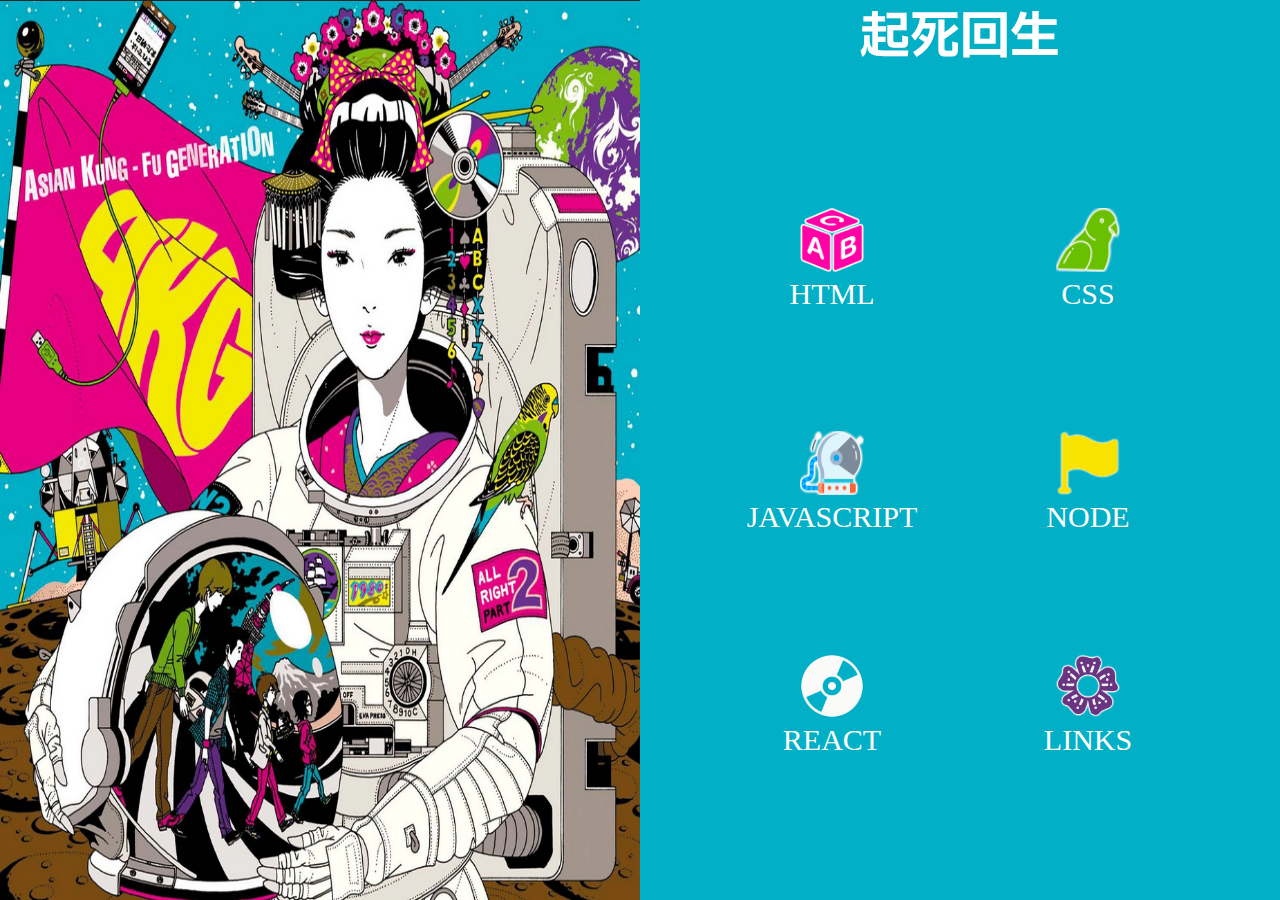
<file: index.html>
<!DOCTYPE html>
<html lang="pt-br">
<head>
  <link rel="shortcut icon" href="#">
  <meta charset="UTF-8">
  <meta http-equiv="X-UA-Compatible" content="IE=edge">
  <meta name="viewport" content="width=device-width, initial-scale=1.0">
  
  <title>起死回生</title>
<link href="style.css" rel="stylesheet"/>
</head>
<main id="mainMenu">
<img id="imgInicial" src="./img/Landmark.png" alt="">
<h1>起死回生</h1>
<ul>
  <li><a href="html.html"><img src="./img/icons/html.png" alt=""><p>html</p></a></li>
  <li><a href="css.html"><img src="./img/icons/css.png" alt=""><p>css</p></a></li>
  <li><a href="javascript.html"><img src="./img/icons/javascript.png" alt=""><p>javascript</p></a></li>
  <li><a href="node.html"><img src="./img/icons/node.png" alt=""><p>node</p></a></li>
  <li><a href="react.html"><img src="./img/icons/react.png" alt=""><p>react</p></a></li>
  <li><a href="links.html"><img src="./img/icons/links.png" alt=""><p>links</p></a></li>
</ul>
</main>
<script src="index.js"></script>
</body>
</html>
</file>
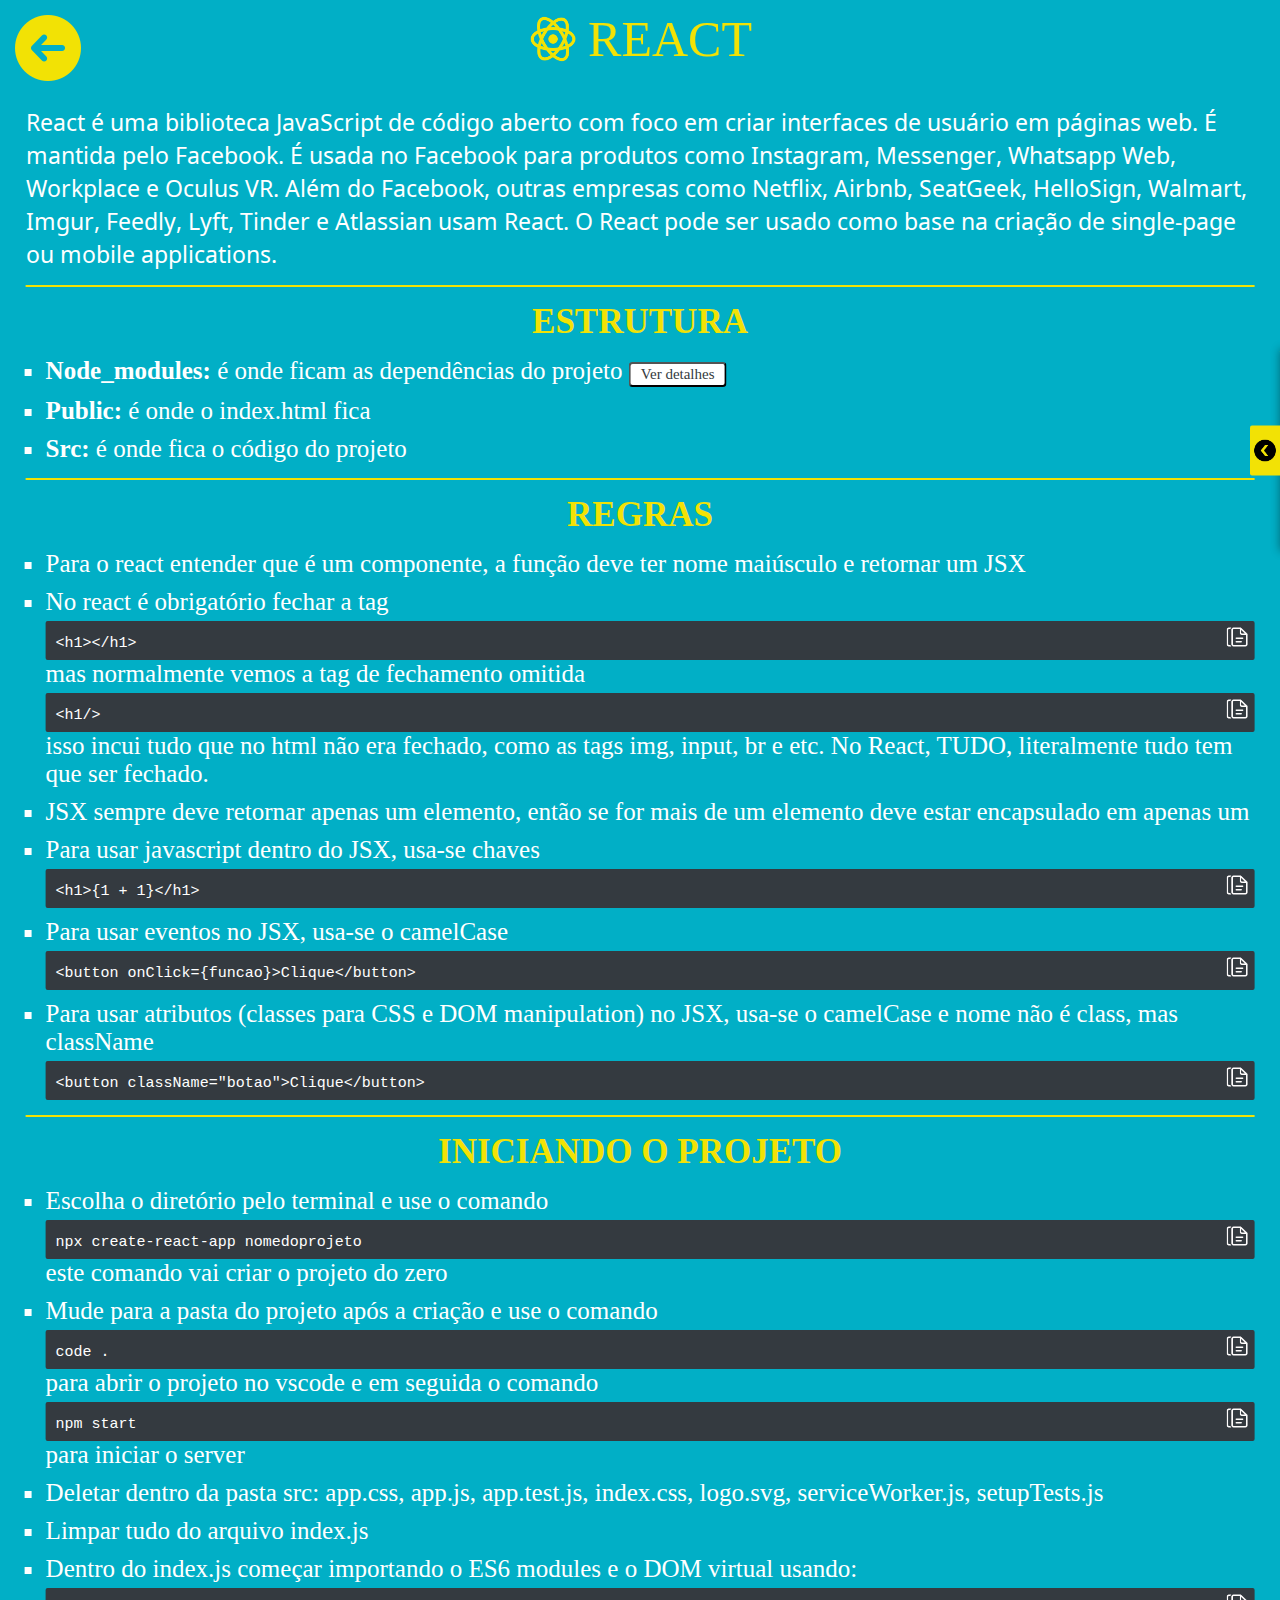
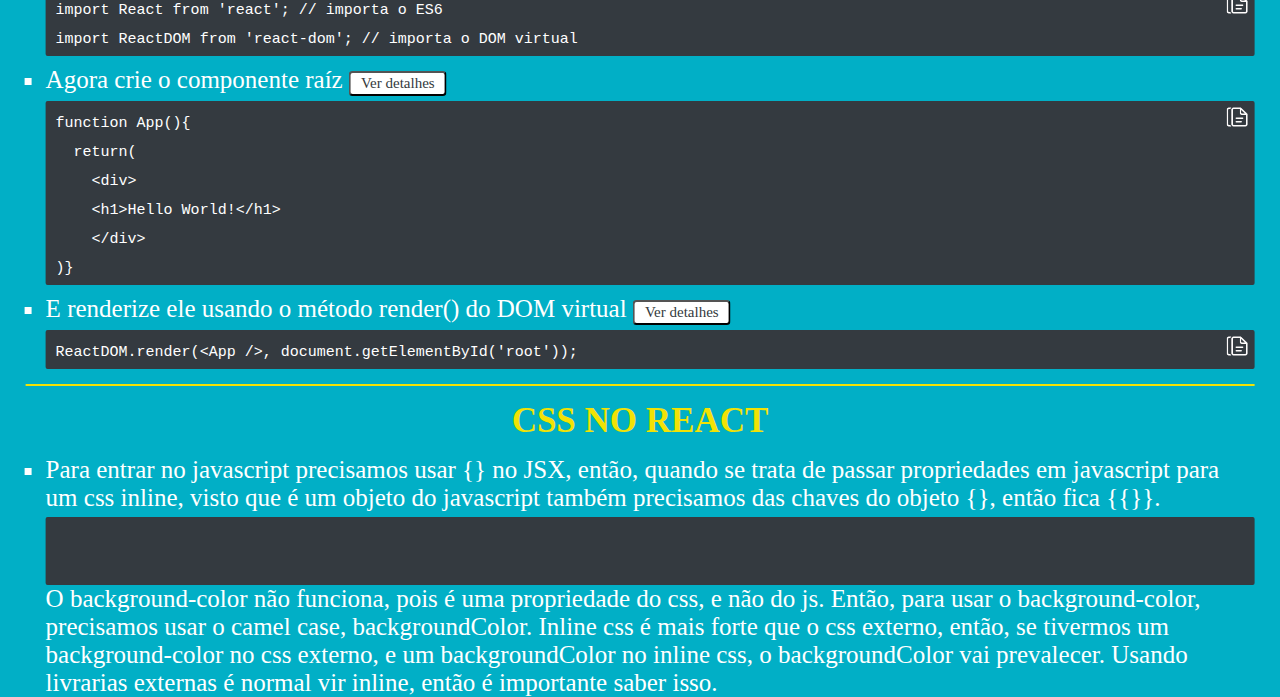
<file: react.html>
<!DOCTYPE html>
<html lang="pt-br">
<head>
  <link rel="shortcut icon" href="#">
  <meta charset="UTF-8">
  <meta http-equiv="X-UA-Compatible" content="IE=edge">
  <meta name="viewport" content="width=device-width, initial-scale=1.0">
  
  <title>起死回生</title>
<link href="style.css" rel="stylesheet"/>
</head>
<body>
<nav id="menuLateralReact" class="fechada">
  <h1>índice</h1>
  <ul class="primeiraLista">

  </ul>
  <div class="setaDeTrocaDeMenu">
    <figure class="setaEsquerda"><img src="./img/icons/setaEsquerda.png" alt=""></figure>
    <div class="numeroDaPaginaAtual">1</div>
    <figure class="setaDireita"><img src="./img/icons/setaDireita.png" alt=""></figure>
  </div>
  <div class="setaMenuLateral"><img id="setaIMG" src="./img/icons/setamenu.png" alt=""></div>
</nav>
<a href="index.html"><figure class="setaRetorno"></figure></a>
<div class="flexTituloD">
  <img src="./img/icons/reactT.png" class="react"></img>
  <a href="https://reactjs.org/">react</a>
</div>
<main class="corpoDocumentacao">
  <p class="descricaoInicial">React é uma biblioteca JavaScript de código aberto com foco em criar interfaces de usuário em páginas web. É mantida pelo Facebook. É usada no Facebook para produtos como Instagram, Messenger, Whatsapp Web, Workplace e Oculus VR. Além do Facebook, outras empresas como Netflix, Airbnb, SeatGeek, HelloSign, Walmart, Imgur, Feedly, Lyft, Tinder e Atlassian usam React. O React pode ser usado como base na criação de single-page ou mobile applications.</p>
  <hr class="hrDocumentacao">
  <h1 class="tituloSecaoReact" id="estruturaTitulo">ESTRUTURA</h1>
  <ul class="listaSecaoReact">
    <li><b>node_modules:</b> é onde ficam as dependências do projeto 
      <button class="botaoShow">Ver detalhes</button>
      <div class="conteudo hidden">não deve ser enviada pro github, porque você pode conseguir ela usando o npm install que vai ler o package.json e instalar o que precisa.</div>
    </li>
    <li><b>public:</b> é onde o index.html fica</li>
    <li><b>src:</b> é onde fica o código do projeto</li>
  </ul>
  <hr class="hrDocumentacao">
  <h1 class="tituloSecaoReact" id="regrasTitulo">REGRAS</h1>

  <ul class="listaSecaoReact">
    <li>para o react entender que é um componente, a função deve ter nome maiúsculo e retornar um JSX</li>
    <li>no react é obrigatório fechar a tag
      <div class="caixaCodigo">
      <button class="copiar"><img class="imgCopiar" src="./img/icons/copy.png"></button>
      <pre class="codigo"><code>&lt;h1&gt;&lt;/h1&gt;</code></pre>
      </div>
      mas normalmente vemos a tag de fechamento omitida
      <div class="caixaCodigo">
      <button class="copiar"><img class="imgCopiar" src="./img/icons/copy.png"></button>
      <pre class="codigo"><code>&lt;h1/&gt;</code></pre>
      </div>
      isso incui tudo que no html não era fechado, como as tags img, input, br e etc. No React, TUDO, literalmente tudo tem que ser fechado.
    </li>
    <li>JSX sempre deve retornar apenas um elemento, então se for mais de um elemento deve estar encapsulado em apenas um</li>
    <li>Para usar javascript dentro do JSX, usa-se chaves
      <div class="caixaCodigo">
      <button class="copiar"><img class="imgCopiar" src="./img/icons/copy.png"></button>
      <pre class="codigo"><code>&lt;h1&gt;{1 + 1}&lt;/h1&gt;</code></pre>
      </div>
    </li>
    <li>Para usar eventos no JSX, usa-se o camelCase
      <div class="caixaCodigo">
      <button class="copiar"><img class="imgCopiar" src="./img/icons/copy.png"></button>
      <pre class="codigo"><code>&lt;button onClick={funcao}&gt;Clique&lt;/button&gt;</code></pre>
      </div>
    </li>
    <li>Para usar atributos (classes para CSS e DOM manipulation) no JSX, usa-se o camelCase e nome não é class, mas className
      <div class="caixaCodigo">
      <button class="copiar"><img class="imgCopiar" src="./img/icons/copy.png"></button>
      <pre class="codigo"><code>&lt;button className="botao"&gt;Clique&lt;/button&gt;</code></pre>
      </div>
    </li>
  </ul>

  <hr class="hrDocumentacao">
  <h1 class="tituloSecaoReact" id="iniciandoTitulo">iniciando o projeto</h1>

  <ul class="listaSecaoReact">
    <li>escolha o diretório pelo terminal e use o comando
      <div class="caixaCodigo">
      <button class="copiar"><img class="imgCopiar" src="./img/icons/copy.png"></button>
      <pre class="codigo"><code>npx create-react-app nomedoprojeto</code></pre>
      </div> este comando vai criar o projeto do zero
    </li>
    <li>mude para a pasta do projeto após a criação e use o comando 
      <div class="caixaCodigo">
      <button class="copiar"><img class="imgCopiar" src="./img/icons/copy.png"></button>
      <pre class="codigo"><code>code . </code></pre>
      </div> para abrir o projeto no vscode e em seguida o comando
      <div class="caixaCodigo">
      <button class="copiar"><img class="imgCopiar" src="./img/icons/copy.png"></button>
      <pre class="codigo"><code>npm start</code></pre>
      </div> para iniciar o server</li>
    <li>deletar dentro da pasta src: app.css, app.js, app.test.js, index.css, logo.svg, serviceWorker.js, setupTests.js</li>
    <li>limpar tudo do arquivo index.js</li>
    <li>dentro do index.js começar importando o ES6 modules e o DOM virtual usando: 
      <div class="caixaCodigo">
      <button class="copiar"><img class="imgCopiar" src="./img/icons/copy.png"></button>
      <pre class="codigo"><code>import React from 'react'; // importa o ES6
import ReactDOM from 'react-dom'; // importa o DOM virtual</code></pre>
      </div>
    </li>
    <li>Agora crie o componente raíz <button class="botaoShow">Ver detalhes</button><div class="conteudo hidden">Lembre-se de criar o componente com letra maiúscula, é uma das regras. Fora isso invés de uma div é possível usar algo mais semântico, ou um react.fragment, que também pode ser representado por <>. Outro detalhe é que o HTML que fica dentro na verdade é JSX, e isso é só uma sintaxe sugar, porque por trás dos panos o react está usando javascript para criar os elementos, e a cada elemento criado, é aberto um novo objeto, que vai aninhando aos objetos anteriores e vira um caos. Sobre o () do return, é necessário caso queira retornar mais de uma linha.</div>
      <div class="caixaCodigo">
      <button class="copiar"><img class="imgCopiar" src="./img/icons/copy.png"></button>
      <pre class="codigo"><code>function App(){
  return(
    &lt;div&gt;
    &lt;h1&gt;Hello World!&lt;/h1&gt;
    &lt;/div&gt;
)}</code></pre>    
    </li>
    <li>e renderize ele usando o método render() do DOM virtual <button class="botaoShow">Ver detalhes</button><div class="conteudo hidden">aqui temos 2 parâmetros, o primeiro é o componente que queremos renderizar e o segundo é onde queremos renderizar. Este lugar 'root', é uma id que fica lá no index.html da pasta public, no fim das contas tudo é renderizado ali.</div>
      <div class="caixaCodigo">
      <button class="copiar"><img class="imgCopiar" src="./img/icons/copy.png"></button>
      <pre class="codigo"><code>ReactDOM.render(&lt;App /&gt;, document.getElementById('root'));</code></pre>
    </li>
  </ul>

  <hr class="hrDocumentacao">
  <h1 class="tituloSecaoReact" id="Css">css no react</h1>
  <ul class="listaSecaoReact">
    <li>Para entrar no javascript precisamos usar {} no JSX, então, quando se trata de passar propriedades em javascript para um css inline, visto que é um objeto do javascript também precisamos das chaves do objeto {}, então fica {{}}. 
      <pre class="codigo">
        <!-- <code>style={{color: 'red'}</code> -->
      </pre>
      O background-color não funciona, pois é uma propriedade do css, e não do js. Então, para usar o background-color, precisamos usar o camel case, backgroundColor. Inline css é mais forte que o css externo, então, se tivermos um background-color no css externo, e um backgroundColor no inline css, o backgroundColor vai prevalecer. Usando livrarias externas é normal vir inline, então é importante saber isso.
  </ul>


</main>


<script src="index.js"></script>
</body>
</html>
</file>
<file: style.css>
@import url("https://fonts.googleapis.com/css2?family=IBM+Plex+Sans+JP:wght@500&display=swap");
@import url("https://fonts.googleapis.com/css2?family=Noto+Sans+Chakma&display=swap");
*,
*::after,
*::before {
  margin: 0;
  padding: 0;
  box-sizing: inherit;
}

body {
  box-sizing: border-box;
  background-color: #01AFC6;
}

html {
  font-size: 62.5%;
}

#mainMenu {
  height: 100vh;
  display: grid;
  grid-template: 65px 1fr/repeat(2, 1fr);
}
#mainMenu img {
  grid-row: 1/3;
  width: 100%;
  height: 100%;
}
#mainMenu h1 {
  font-family: "IBM Plex Sans JP", sans-serif;
  color: #FFF;
  grid-row: 1/2;
  grid-column: 2/3;
  text-align: center;
  font-size: 5rem;
}
#mainMenu ul {
  position: relative;
  top: 50%;
  left: 50%;
  transform: translate(-50%, -50%);
  list-style: none;
  height: 80%;
  width: 80%;
  grid-row: 2/3;
  grid-column: 2/3;
  display: grid;
  grid-template: repeat(3, 1fr)/repeat(2, 1fr);
  place-items: center;
}
#mainMenu ul li img {
  height: 6.4rem;
  width: 6.4rem;
  margin-bottom: 0.5rem;
}
#mainMenu ul li a {
  display: flex;
  flex-direction: column;
  text-decoration: none;
  color: #FFF;
  place-items: center;
}
#mainMenu ul li p {
  font-size: 3rem;
  text-transform: uppercase;
}

@-webkit-keyframes seta {
  0% {
    left: 0.5%;
  }
  100% {
    left: 0%;
  }
}

@keyframes seta {
  0% {
    left: 0.5%;
  }
  100% {
    left: 0%;
  }
}
@-webkit-keyframes movimentoSeta {
  0% {
    rotate: 0deg;
  }
  100% {
    rotate: 180deg;
  }
}
@keyframes movimentoSeta {
  0% {
    rotate: 0deg;
  }
  100% {
    rotate: 180deg;
  }
}
@-webkit-keyframes movimentoSeta2 {
  0% {
    rotate: 180deg;
  }
  100% {
    rotate: 0deg;
  }
}
@keyframes movimentoSeta2 {
  0% {
    rotate: 180deg;
  }
  100% {
    rotate: 0deg;
  }
}
@-webkit-keyframes guardandoCaixa {
  0% {
    transform: translate(-100%, -50%);
  }
  100% {
    transform: translate(0%, -50%);
  }
}
@keyframes guardandoCaixa {
  0% {
    transform: translate(-100%, -50%);
  }
  100% {
    transform: translate(0%, -50%);
  }
}
@-webkit-keyframes aparecendoCaixa {
  0% {
    transform: translate(0%, -50%);
  }
  100% {
    transform: translate(-100%, -50%);
  }
}
@keyframes aparecendoCaixa {
  0% {
    transform: translate(0%, -50%);
  }
  100% {
    transform: translate(-100%, -50%);
  }
}
#menuLateralReact {
  position: fixed;
  top: 50%;
  left: 100%;
  transform: translate(0%, -50%);
  width: 22rem;
  height: -webkit-fit-content;
  height: -moz-fit-content;
  height: fit-content;
  background-color: #F2E205;
  padding-left: 2rem;
  padding-right: 2rem;
  z-index: 999;
  box-shadow: 0 0 10px rgba(0, 0, 0, 0.4);
  border-top-left-radius: 0.2rem;
  border-bottom-left-radius: 0.2rem;
  color: #343a40;
  -webkit-animation-name: aparecendoCaixa;
          animation-name: aparecendoCaixa;
  -webkit-animation-duration: 1s;
          animation-duration: 1s;
  -webkit-animation-play-state: paused;
          animation-play-state: paused;
  -webkit-animation-fill-mode: forwards;
          animation-fill-mode: forwards;
}
#menuLateralReact h1 {
  font-size: 2rem;
  text-transform: uppercase;
  text-align: center;
  margin-bottom: 2rem;
  margin-top: 1rem;
  font-weight: 400;
  letter-spacing: 0.2rem;
}
#menuLateralReact ul {
  text-align: center;
  list-style: none;
}
#menuLateralReact ul li {
  text-transform: uppercase;
  font-size: 1.5rem;
  margin-bottom: 1rem;
}
#menuLateralReact ul li a {
  text-decoration: none;
  color: #343a40;
}
#menuLateralReact .setaMenuLateral {
  width: 3rem;
  height: 5rem;
  background-color: #F2E205;
  position: absolute;
  left: 0%;
  top: 50%;
  transform: translate(-100%, -50%);
  border-top-left-radius: 0.2rem;
  border-bottom-left-radius: 0.2rem;
}
#menuLateralReact .setaMenuLateral #setaIMG {
  position: absolute;
  top: 50%;
  transform: translateY(-50%);
  padding: 0.2rem;
  width: 100%;
  -webkit-animation-name: movimentoSeta2;
          animation-name: movimentoSeta2;
  -webkit-animation-duration: 1s;
          animation-duration: 1s;
  transform-origin: top;
  -webkit-animation-play-state: paused;
          animation-play-state: paused;
  -webkit-animation-fill-mode: forwards;
          animation-fill-mode: forwards;
}
#menuLateralReact .setaDeTrocaDeMenu {
  display: flex;
  margin-bottom: 1rem;
  justify-content: center;
  width: 9rem;
  height: 3rem;
  position: relative;
  left: 50%;
  transform: translate(-50%, 0);
}
#menuLateralReact .setaDeTrocaDeMenu .setaEsquerda {
  width: 100%;
  height: 100%;
  background-color: black;
}
#menuLateralReact .setaDeTrocaDeMenu .setaEsquerda img {
  position: relative;
  padding: 0.2rem;
  left: 50%;
  width: 100%;
  top: 50%;
  transform: translate(-50%, -50%);
}
#menuLateralReact .setaDeTrocaDeMenu .numeroDaPaginaAtual {
  width: 100%;
  height: 100%;
  background-color: black;
  color: #FFF;
  font-size: 1.8rem;
  text-align: center;
  padding: 0.5rem;
  font-family: "Gill Sans", "Gill Sans MT", Calibri, "Trebuchet MS", sans-serif;
}
#menuLateralReact .setaDeTrocaDeMenu .setaDireita {
  width: 100%;
  height: 100%;
  background-color: black;
}
#menuLateralReact .setaDeTrocaDeMenu .setaDireita img {
  position: relative;
  padding: 0.2rem;
  left: 50%;
  width: 100%;
  top: 50%;
  transform: translate(-50%, -50%);
}

.setaRetorno {
  position: absolute;
  left: 0;
  top: 0;
  width: 9.6rem;
  height: 9.6rem;
  background-image: url("../img/setaRetorno.png");
  -webkit-animation: seta 1s infinite;
          animation: seta 1s infinite;
}

.flexTituloD {
  margin-top: 1rem;
  display: flex;
  position: absolute;
  left: 50%;
  transform: translateX(-50%);
  place-items: center;
}
.flexTituloD img {
  width: 5rem;
  height: 5rem;
  margin-right: 1rem;
}
.flexTituloD a {
  text-decoration: none;
  text-transform: uppercase;
  font-size: 5rem;
  color: #F2E205;
}

.corpoDocumentacao {
  position: relative;
  top: 10.5rem;
  width: 96%;
  left: 50%;
  transform: translateX(-50%);
  height: -webkit-fit-content;
  height: -moz-fit-content;
  height: fit-content;
}
.corpoDocumentacao .descricaoInicial {
  font-size: 2.3rem;
  color: #FFF;
  font-family: "Noto Sans Chakma", sans-serif;
}
.corpoDocumentacao .hrDocumentacao {
  margin-top: 1.5rem;
  margin-bottom: 1.5rem;
  border: 1px solid #F2E205;
}

.tituloSecaoReact {
  font-size: 3.5rem;
  color: #F2E205;
  text-align: center;
  text-transform: uppercase;
  margin-bottom: 1.5rem;
}

.listaSecaoReact {
  margin-left: 2rem;
}
.listaSecaoReact li {
  list-style: square;
  font-size: 2.5rem;
  color: #FFF;
  margin-bottom: 1rem;
}
.listaSecaoReact li::first-letter {
  text-transform: uppercase;
}

.codigo {
  margin-top: 0.5rem;
  background-color: #343a40;
  text-align: justify;
  padding: 0.5rem 1rem 0.5rem 1rem;
  height: content;
  width: 100%;
  border-radius: 0.2rem;
}
.codigo code {
  color: #FFF;
  font-size: 1.5rem;
}

.copiar {
  position: absolute;
  left: 100%;
  transform: translateX(-100%);
  width: 3.5rem;
  height: 3.5rem;
  background-color: rgba(0, 0, 0, 0);
  border: none;
  cursor: pointer;
  padding: 0.2rem;
}
.copiar:hover {
  padding: 0rem;
}
.copiar:active {
  padding: 0.2rem;
}
.copiar img {
  width: 80%;
  height: 80%;
}

.hidden {
  display: none;
}

.botaoShow {
  background-color: #FFF;
  color: #343a40;
  font-size: 1.5rem;
  height: 2.5rem;
  padding: 0.2rem 1rem 0.2rem 1rem;
  border-radius: 0.4rem;
  font-family: Cambria, Cochin, Georgia, Times, "Times New Roman", serif;
}

.ativo {
  background-color: #b1fb12;
  color: #343a40;
}

.show {
  transition: all 1s;
  display: block;
  background-color: #b1fb12;
  margin-top: 0.5rem;
  text-align: justify;
  padding: 0.5rem 1rem 0.5rem 1rem;
  width: 100%;
  border-radius: 0.2rem;
  color: #343a40;
  font-size: 2rem;
}
.show::first-letter {
  text-transform: uppercase;
}/*# sourceMappingURL=style.css.map */
</file>
